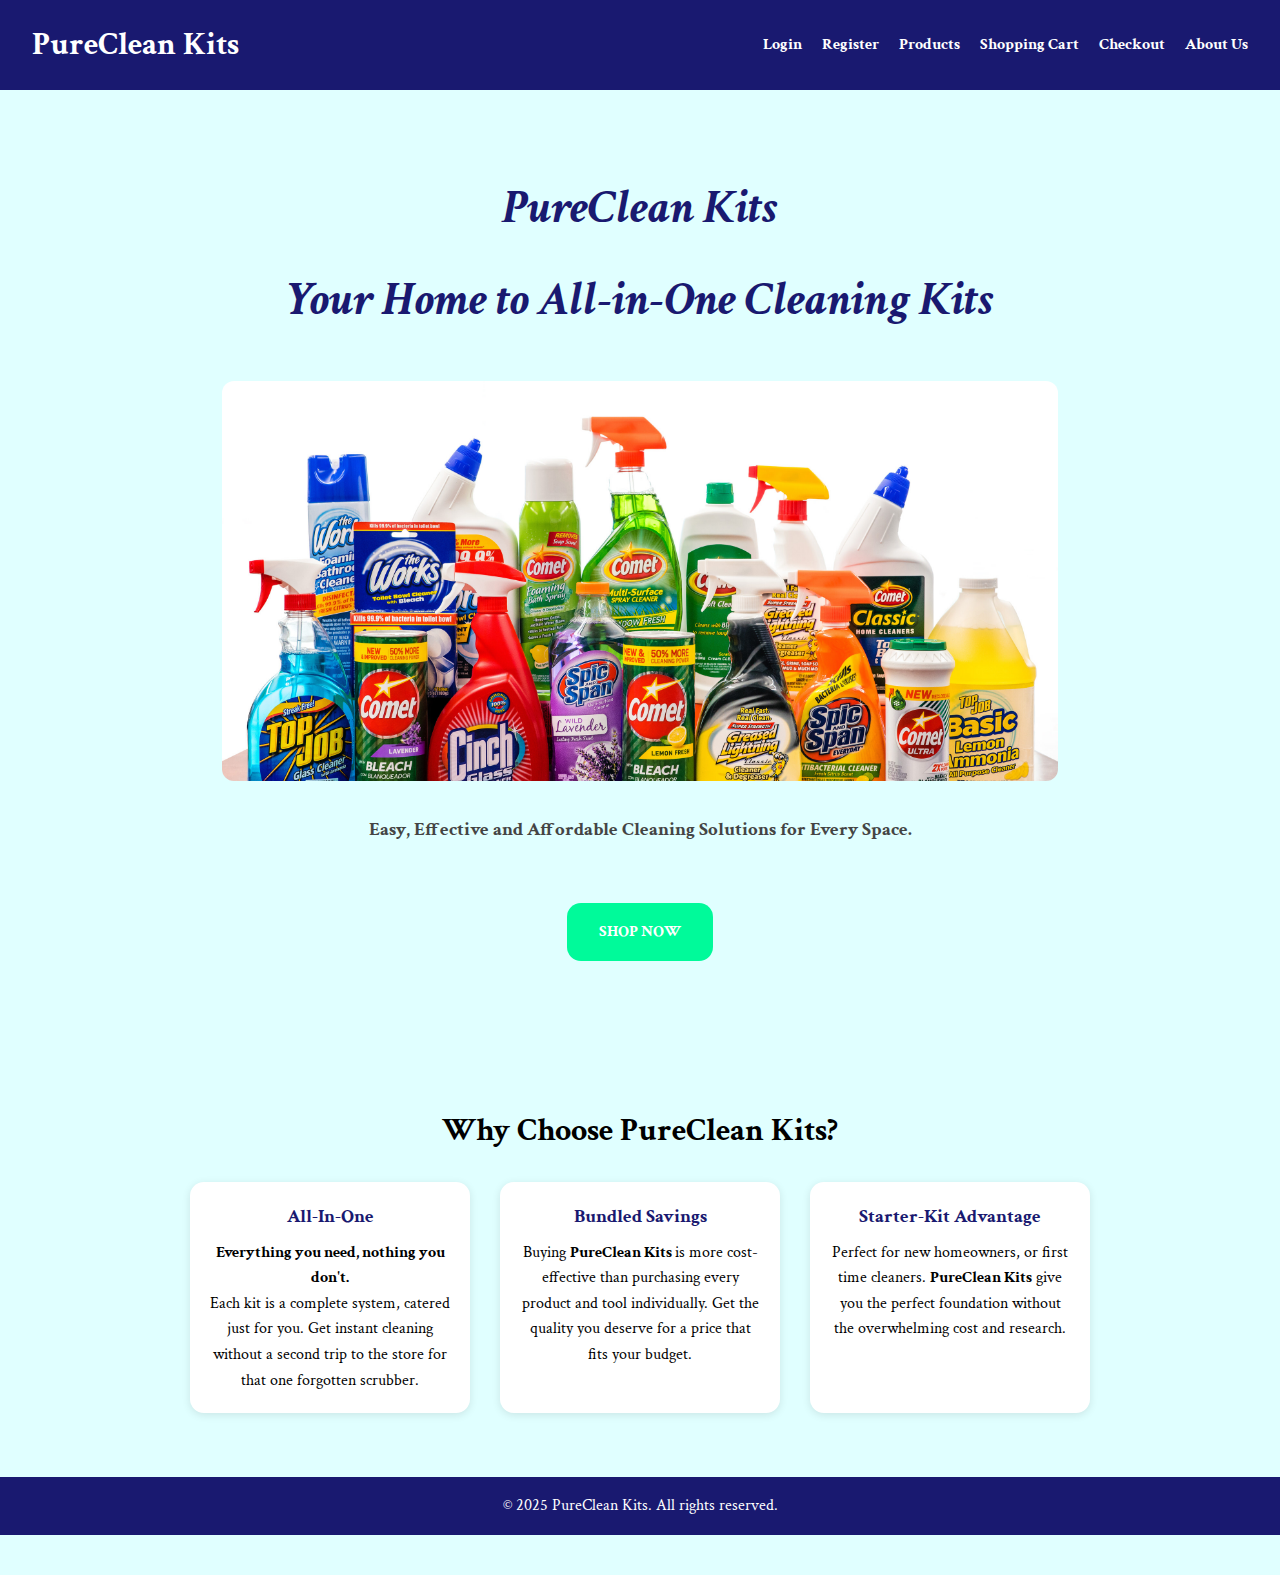
<file: index.html>
<!DOCTYPE html>
<html lang="en">
<head>
  <meta charset="UTF-8">
  <meta name="viewport" content="width=device-width, initial-scale=1.0">
  <title>PureClean Kits</title>
  <!--Link to CSS-->
  <link rel="stylesheet" href="style.css">
  <link rel="preconnect" href="https://fonts.googleapis.com">
  <link rel="preconnect" href="https://fonts.gstatic.com" crossorigin>
  <link href="https://fonts.googleapis.com/css2?family=Crimson+Text:ital,wght@0,400;0,600;0,700;1,400;1,600;1,700&display=swap" rel="stylesheet">
  </head>
<body>
  <!-- HEADER -->
  <header class="site-header">
    <div class="brand">
      <h1><a href="index.html">PureClean Kits</a></h1>
    </div>
    <nav class="main-nav">
      <a href="login.html">Login</a> 
      <a href="register.html">Register</a>
      <a href="products.html">Products</a>
      <a href="cart.html">Shopping Cart</a>
      <a href="checkout.html">Checkout</a>
      <a href="about.html">About Us</a>
    </nav>
  </header>

  <!--Landing Page-->
  <header class="hero">
    <div class="hero-content">
        <h1><i>PureClean Kits</i></h1>
        <h1><i>Your Home to All-in-One Cleaning Kits</i></h1><br>
        <img src="Household bundle.jpg" alt="Household Bundle"><br><br>
        <p><strong>Easy, Effective and Affordable Cleaning Solutions for Every Space.</strong></p><br>
        <a href="products.html" class="btn">SHOP NOW</a>
    </div>
  </header>

  <!--Features Section-->
  <section class="features">
    <h1>Why Choose PureClean Kits?</h1><br>
    <div class="feature-boxes">
        <div class="box">
            <h3><strong>All-In-One</strong></h3>
            <p><strong>Everything you need, nothing you don't.</strong><br>Each kit is a complete system, catered just for you.
            Get instant cleaning without a second trip to the store for that one forgotten scrubber.</p>
        </div>
        <div class="box">
            <h3><strong>Bundled Savings</strong></h3>
            <p>Buying <strong>PureClean Kits </strong>is more cost-effective than purchasing every product and tool individually.
                Get the quality you deserve for a price that fits your budget.</p>
        </div>
        <div class="box">
            <h3><strong>Starter-Kit Advantage</strong></h3>
            <p>Perfect for new homeowners, or first time cleaners. <strong>PureClean Kits</strong> give you the perfect 
                foundation without the overwhelming cost and research.</p>
        </div>
    </div>
  </section>


  <script>

    //Shop now linked to products page
    document.getElementById("shopNowBtn").addEventListener("click", () => {
    window.location.href = "products.html";
  });

document.addEventListener("DOMContentLoaded", function() {
  let logoutBtn = document.getElementById("logoutBtn");

  // Show logout only if user is logged in
  if (localStorage.getItem("loggedInUser")) {
    logoutBtn.style.display = "inline-block";
  }

  logoutBtn.addEventListener("click", function() {
    localStorage.removeItem("loggedInUser");
    alert("Logged out!");
    window.location.reload();
  });
});
</script>

  <section class="site-footer">
        <p>&copy; 2025 PureClean Kits. All rights reserved.</p>
    </footer>
</body>

</html>
</file>
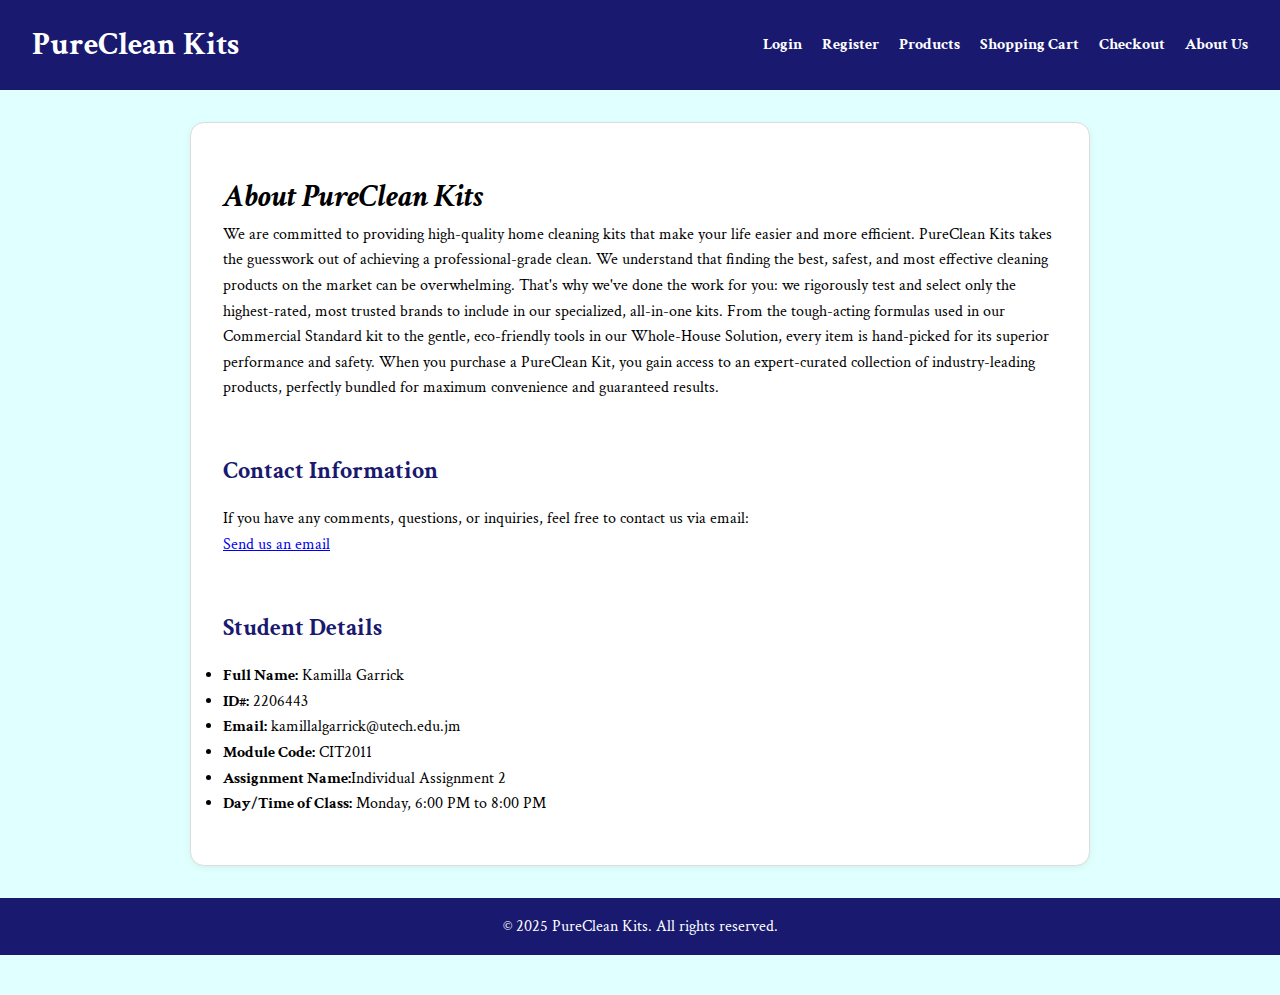
<file: about.html>
<!DOCTYPE html>
<html lang="en">
<head>
  <meta charset="UTF-8">
  <meta name="viewport" content="width=device-width, initial-scale=1.0">
  <title>About us- PureClean Kits</title>
  <!--Link to CSS-->
  <link rel="stylesheet" href="../style.css">
  <link rel="preconnect" href="https://fonts.googleapis.com">
  <link rel="preconnect" href="https://fonts.gstatic.com" crossorigin>
  <link href="https://fonts.googleapis.com/css2?family=Crimson+Text:ital,wght@0,400;0,600;0,700;1,400;1,600;1,700&display=swap" rel="stylesheet">
  </head>
<body>
  <!-- HEADER -->
  <header class="site-header">
    <div class="brand">
      <h1><a href="index.html">PureClean Kits</a></h1>
    </div>
    <nav class="main-nav">
      <a href="login.html">Login</a> 
      <a href="register.html">Register</a>
      <a href="products.html">Products</a>
      <a href="cart.html">Shopping Cart</a>
      <a href="checkout.html">Checkout</a>
      <a href="about.html">About Us</a>
    </nav>
  </header>


  <section class="section">
    <h1><i>About PureClean Kits</i></h1>
    <p>We are committed to providing high-quality home cleaning kits that make your life easier and more efficient. PureClean Kits takes the guesswork out of achieving a professional-grade clean. 
      We understand that finding the best, safest, and most effective cleaning products on the market can be overwhelming. That's why we've done the work for you: we rigorously test and select only the highest-rated, 
      most trusted brands to include in our specialized, all-in-one kits. From the tough-acting formulas used in our Commercial Standard kit to the gentle, eco-friendly tools in our Whole-House Solution, every item is hand-picked for its superior performance and safety. 
      When you purchase a PureClean Kit, you gain access to an expert-curated collection of industry-leading products, perfectly bundled for maximum convenience and guaranteed results.</p>
    <br><br>
    <h2>Contact Information</h2>
    <p>If you have any comments, questions, or inquiries, feel free to contact us via email:</p>
    <p>
      <a href="kamillalgarrick@utech.edu.jm">Send us an email</a>
    </p><br><br>

    <h2>Student Details</h2>
    <ul>
      <li><strong>Full Name:</strong> Kamilla Garrick</li>
      <li><strong>ID#:</strong> 2206443</li>
      <li><strong>Email:</strong> kamillalgarrick@utech.edu.jm</li>
      <li><strong>Module Code:</strong> CIT2011</li>
      <li><strong>Assignment Name:</strong>Individual Assignment 2</li>
      <li><strong>Day/Time of Class:</strong> Monday, 6:00 PM to 8:00 PM</li>
    </ul>
  </section>


   <section class="site-footer">
        <p>&copy; 2025 PureClean Kits. All rights reserved.</p>
    </footer>
</body>
</html>
</file>
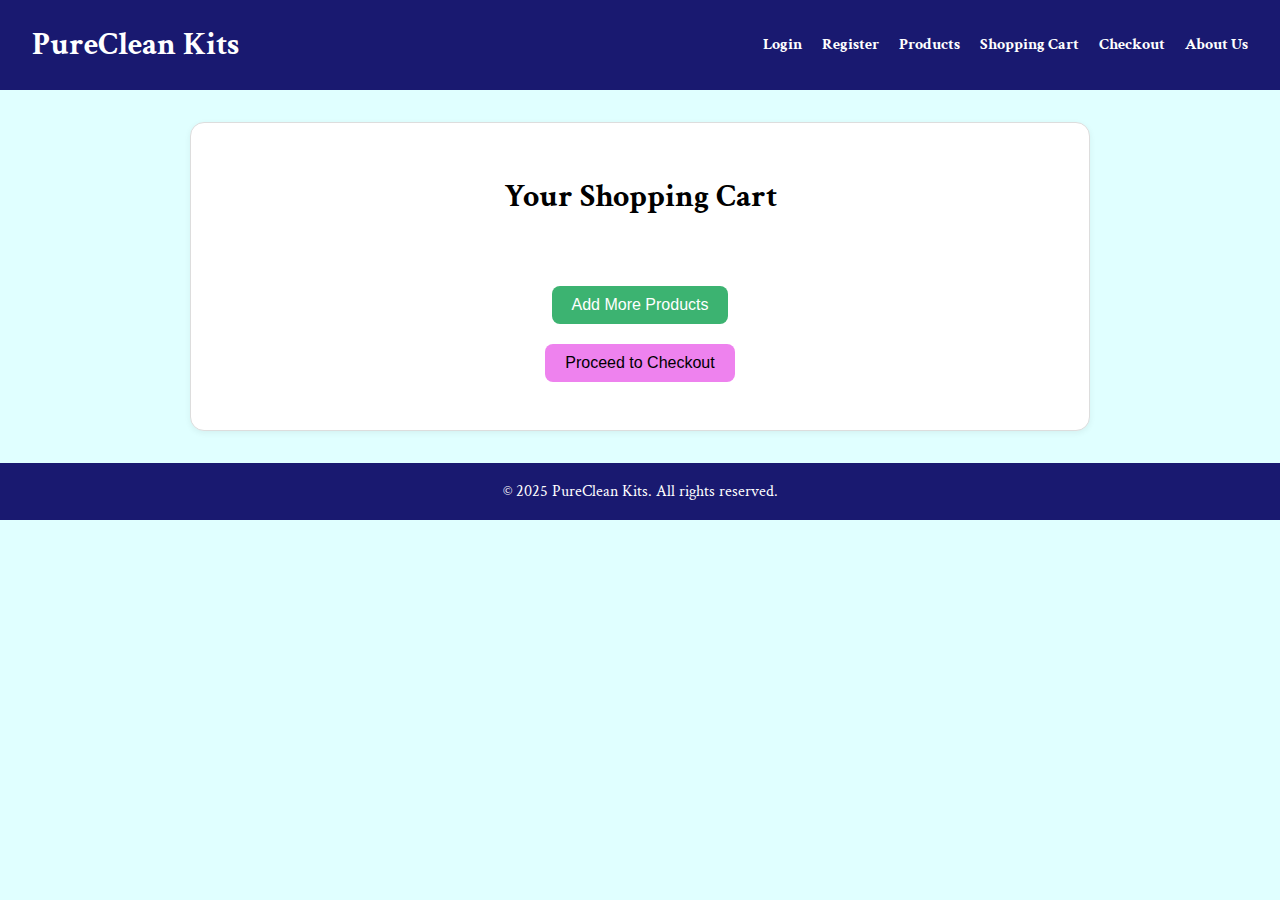
<file: cart.html>
<!DOCTYPE html>
<html lang="en">
<head>
  <meta charset="UTF-8">
  <meta name="viewport" content="width=device-width, initial-scale=1.0">
  <title>PureClean Kits</title>
  <!--Link to CSS-->
  <link rel="stylesheet" href="../style.css">
  <link rel="preconnect" href="https://fonts.googleapis.com">
  <link rel="preconnect" href="https://fonts.gstatic.com" crossorigin>
  <link href="https://fonts.googleapis.com/css2?family=Crimson+Text:ital,wght@0,400;0,600;0,700;1,400;1,600;1,700&display=swap" rel="stylesheet">
  </head>
<body>
  <!-- HEADER -->
  <header class="site-header">
    <div class="brand">
      <h1><a href="index.html">PureClean Kits</a></h1>
    </div>
    <nav class="main-nav">
      <a href="login.html">Login</a> 
      <a href="register.html">Register</a>
      <a href="products.html">Products</a>
      <a href="cart.html">Shopping Cart</a>
      <a href="checkout.html">Checkout</a>
      <a href="about.html">About Us</a>
    </nav>
  </header>

  <section class="section">
    <h1 style="text-align:center;">Your Shopping Cart</h1>
    <div class="products-grid" id="cartGrid"></div>

    <!-- Add More Products Button -->
<div style="text-align:center; margin-bottom: 20px;">
  <button id="addMoreBtn" style="
    padding: 10px 20px;
    background: mediumseagreen;
    color: white;
    border: none;
    border-radius: 8px;
    cursor: pointer;
    font-size: 16px;">
    Add More Products
  </button>
</div>

    <!-- Proceed to Checkout Button -->
  <div style="text-align:center; margin-top: 20px;">
    <button id="checkoutBtn" style="
      padding: 10px 20px; 
      background: violet; 
      color: black; 
      border: none; 
      border-radius: 8px; 
      cursor: pointer;
      font-size: 16px;">
      Proceed to Checkout
    </button>
  </div>
  </section>


  <script>
  const cartGrid = document.getElementById("cartGrid");

  // Get cart items from localStorage
  const cartItems = JSON.parse(localStorage.getItem("cart")) || [];

  // Display each item in the cart
  cartItems.forEach(item => {
    const card = document.createElement("div");
    card.classList.add("product-card");

    card.innerHTML = `
      <img src="${item.img}" alt="${item.name}">
      <h4>${item.name}</h4>
      <p>${item.price}</p>
     
    `;

    cartGrid.appendChild(card);
  });


   const addMoreBtn = document.getElementById("addMoreBtn");

  addMoreBtn.addEventListener("click", () => {
    window.location.href = "products.html"; // Redirect to products page
  });

  const checkoutBtn = document.getElementById("checkoutBtn");

  checkoutBtn.addEventListener("click", () => {
    // Redirect to checkout page
    window.location.href = "checkout.html";
  });
</script>










   <section class="site-footer">
        <p>&copy; 2025 PureClean Kits. All rights reserved.</p>
    </footer>
</body>
</html>
</file>
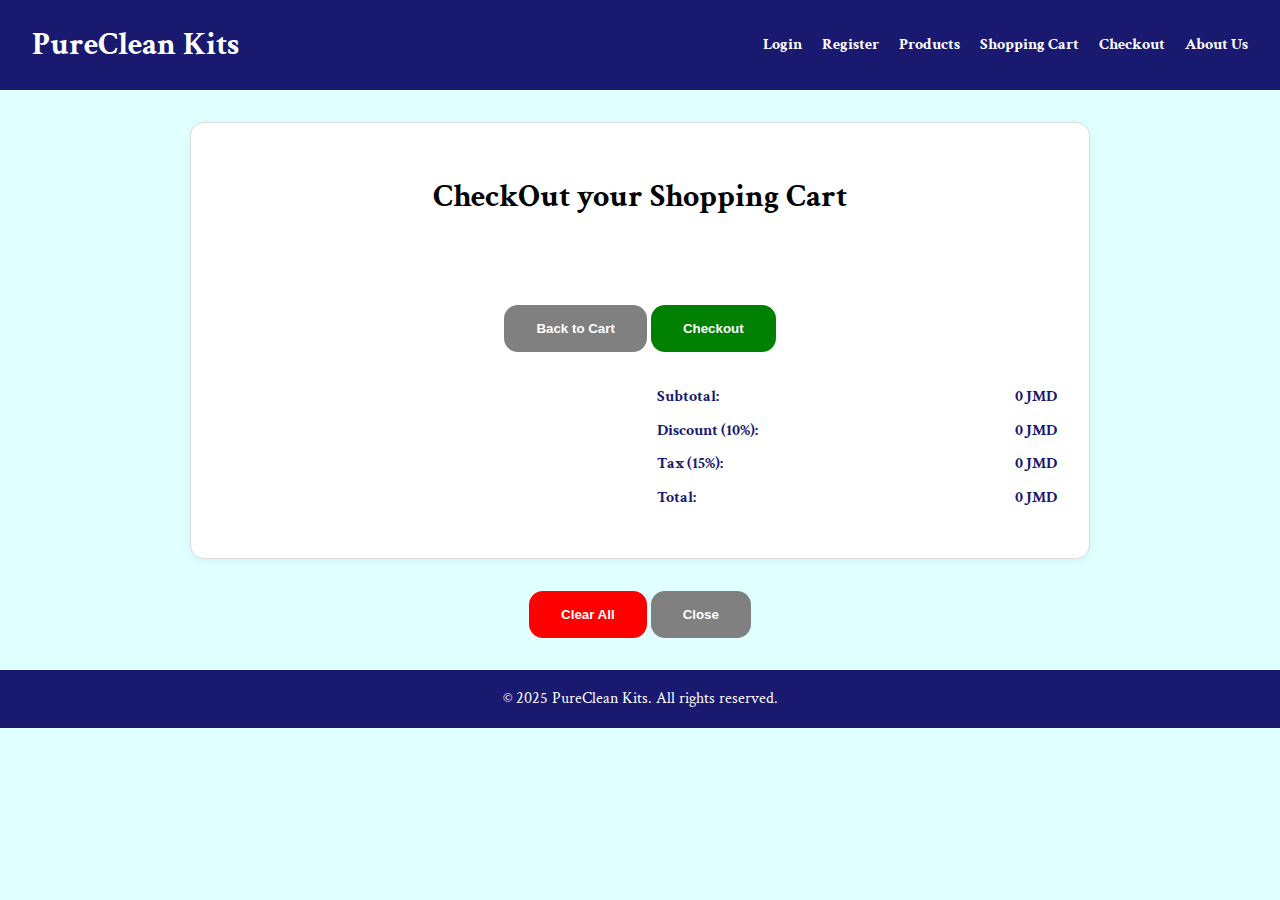
<file: checkout.html>
<!DOCTYPE html>
<html lang="en">
<head>
  <meta charset="UTF-8">
  <meta name="viewport" content="width=device-width, initial-scale=1.0">
  <title>PureClean Kits</title>
  <!--Link to CSS-->
  <link rel="stylesheet" href="style.css">
  <link rel="preconnect" href="https://fonts.googleapis.com">
  <link rel="preconnect" href="https://fonts.gstatic.com" crossorigin>
  <link href="https://fonts.googleapis.com/css2?family=Crimson+Text:ital,wght@0,400;0,600;0,700;1,400;1,600;1,700&display=swap" rel="stylesheet">
  </head>
<body>
  <!-- HEADER -->
  <header class="site-header">
    <div class="brand">
      <h1><a href="index.html">PureClean Kits</a></h1>
    </div>
    <nav class="main-nav">
      <a href="login.html">Login</a> 
      <a href="register.html">Register</a>
      <a href="products.html">Products</a>
      <a href="cart.html">Shopping Cart</a>
      <a href="checkout.html">Checkout</a>
      <a href="about.html">About Us</a>
    </nav>
  </header>


  <section class="section">
  <h1 class="checkout-title">CheckOut your Shopping Cart</h1>

  <div class="order-summary" id="cartSummary"></div>
  <br><br>

  <!--back to cart and checkout buttons-->
  <div style="text-align:center; margin-bottom: 20px;">
    <button id="backToCartBtn" class="btn btn-secondary">Back to Cart</button>
    <button id="checkoutBtn" class="btn btn-primary">Checkout</button>
  </div>

  <div class="cart-totals">
    <div><span>Subtotal:</span> <span id="subtotalVal">0 JMD</span></div>
    <div><span>Discount (10%):</span> <span id="discountVal">0 JMD</span></div>
    <div><span>Tax (15%):</span> <span id="taxVal">0 JMD</span></div>
    <div><strong>Total:</strong> <strong id="totalVal">0 JMD</strong></div>
  </div>
</section>


<!--shipping form is hidden until make payment is clicked-->
<div class="checkout-form-container" id="shippingForm" style="display:none;">
  <h2>Shipping Details</h2>

  <form id="shippingDetailsForm">

    <label>Full Name:</label>
    <input type="text" id="shipName" required>

    <label>Shipping Address:</label>
    <textarea id="shipAddress" required></textarea>

    <label>Amount (JMD):</label>
    <input type="number" id="shipAmount" readonly>

    <br><br>

    <button type="button" id="makePaymentBtn" class="btn btn-primary">Make Payment</button>
    <button type="button" id="cancelOrderBtn" class="btn btn-cancel">Cancel</button>

  </form>
</div>


<!-- action button -->
<div class="checkout-buttons">
  <button id="clearAllBtn" class="btn btn-danger">Clear All</button>
  <button id="closeBtn" class="btn btn-secondary">Close</button>
</div>


<script>
let cart = JSON.parse(localStorage.getItem("cart")) || [];
const cartSummary = document.getElementById("cartSummary");

function priceToNumber(priceString) {
  return Number(priceString.replace(/[^0-9]/g, ""));
}

function loadCheckout() {
  cartSummary.innerHTML = "";

  cart.forEach((item, index) => {
    const cartItem = document.createElement("div");
    cartItem.classList.add("cart-item");

    cartItem.innerHTML = `
      <img src="${item.img}" alt="${item.name}">
      <div class="cart-item-info">
        <h4>${item.name}</h4>
        <p>${item.price}</p>
      </div>

      <div class="cart-item-quantity">
        <input type="number" min="1" value="${item.quantity || 1}" 
        onchange="updateQuantity(${index}, this.value)">
      </div>

      <div class="cart-item-subtotal" id="subtotal-${index}">${item.price}</div>

      <button onclick="removeItem(${index})">Remove</button>
    `;

    cartSummary.appendChild(cartItem);
  });

  calculateTotals();
}

function updateQuantity(index, value) {
  cart[index].quantity = Number(value);
  localStorage.setItem("cart", JSON.stringify(cart));
  calculateTotals();
}

function removeItem(index) {
  cart.splice(index, 1);
  localStorage.setItem("cart", JSON.stringify(cart));
  loadCheckout();
}

function calculateTotals() {
  let subtotal = 0;

  cart.forEach((item, i) => {
    const price = priceToNumber(item.price);
    const qty = item.quantity || 1;
    const itemTotal = price * qty;
    subtotal += itemTotal;
    if(document.getElementById(`subtotal-${i}`)) {
      document.getElementById(`subtotal-${i}`).innerText = itemTotal + " JMD";
    }
  });

  const discount = subtotal * 0.10;
  const taxable = subtotal - discount;
  const tax = taxable * 0.15;
  const grandTotal = taxable + tax;

  document.getElementById("subtotalVal").innerText = subtotal + " JMD";
  document.getElementById("discountVal").innerText = discount + " JMD";
  document.getElementById("taxVal").innerText = tax + " JMD";
  document.getElementById("totalVal").innerText = grandTotal + " JMD";
}

loadCheckout();

// SHOW SHIPPING FORM WHEN CHECKOUT IS CLICKED
document.getElementById("checkoutBtn").addEventListener("click", () => {
  document.getElementById("shippingForm").style.display = "block";

  // auto-fill amount
  let total = document.getElementById("totalVal").innerText.replace(" JMD", "");
  document.getElementById("shipAmount").value = total;
});


// MAKE PAYMENT BUTTON LOGIC
document.getElementById("makePaymentBtn").addEventListener("click", function () {
  let user = localStorage.getItem("loggedInUser");

  if (!user) {
    alert("You need an account to make a payment.");
    window.location.href = "register.html";
    return;
  }

  let name = document.getElementById("shipName").value.trim();
  let address = document.getElementById("shipAddress").value.trim();

  if (name === "" || address === "") {
    alert("Please fill out all shipping details before continuing.");
    return;
  }

  alert("Redirecting to secure banking/payment page...");

  // Payment
  localStorage.removeItem("cart");
  window.location.href = "index.html";
});


// cancel button and hidden form
document.getElementById("cancelOrderBtn").addEventListener("click", () => {
  document.getElementById("shippingForm").style.display = "none";
});


// clear all 
document.getElementById("clearAllBtn").addEventListener("click", () => {
  if (confirm("Clear your entire order?")) {
    localStorage.removeItem("cart");
    document.getElementById("shippingDetailsForm").reset();
    loadCheckout();
  }
});


// back to cart
document.getElementById("backToCartBtn").addEventListener("click", () => {
  window.location.href = "cart.html";
});

// close page
document.getElementById("closeBtn").addEventListener("click", () => {
  window.location.href = "index.html";
});
</script>





















   <section class="site-footer">
        <p>&copy; 2025 PureClean Kits. All rights reserved.</p>
    </footer>
</body>

</html>
</file>
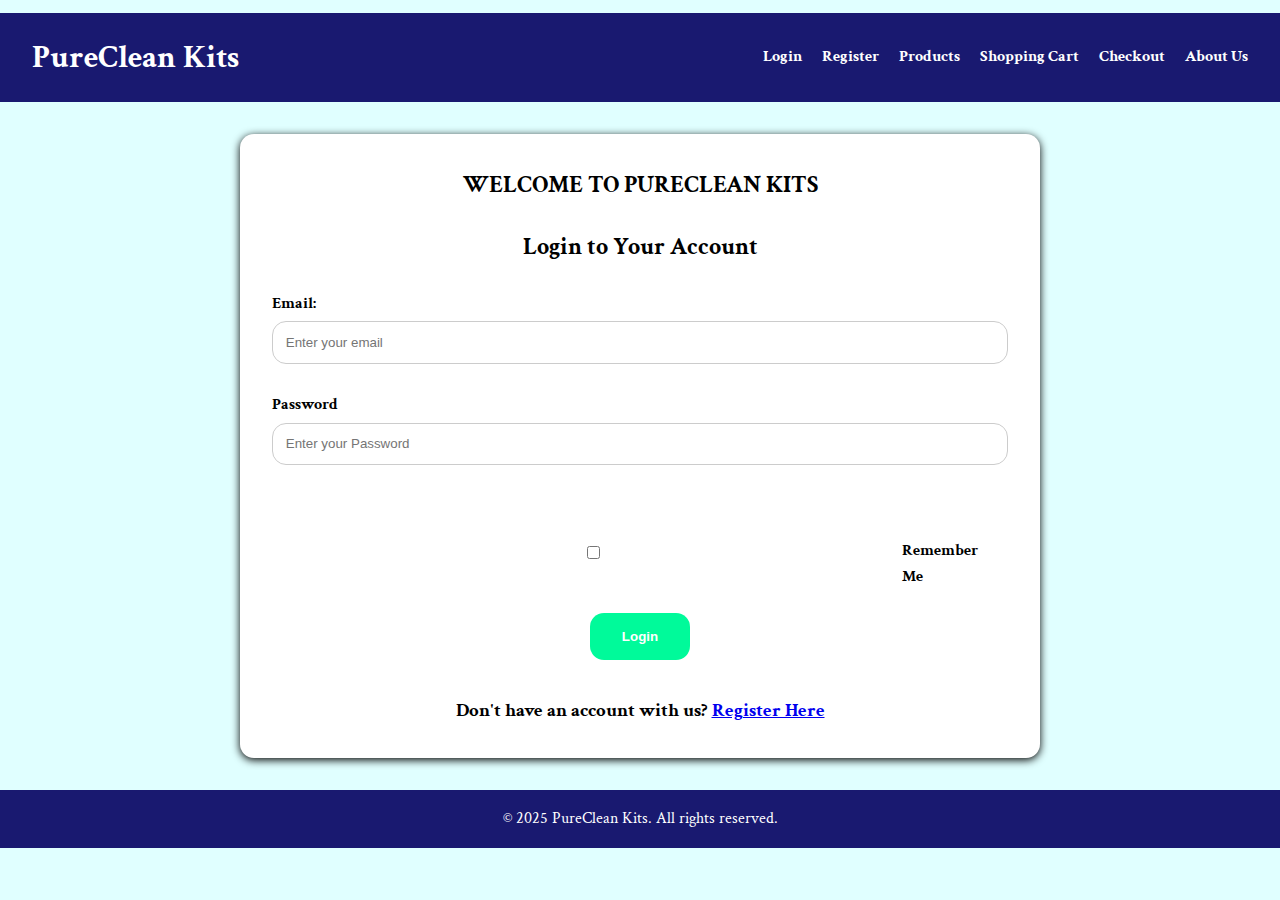
<file: login.html>
<!DOCTYPE html>
<html lang="en">
<head>
  <meta charset="UTF-8">
  <meta name="viewport" content="width=device-width, initial-scale=1.0">
  <title>PureClean Kits</title>
  <!--Link to CSS-->
  <link rel="stylesheet" href="../style.css">
  <link rel="preconnect" href="https://fonts.googleapis.com">
  <link rel="preconnect" href="https://fonts.gstatic.com" crossorigin>
  <link href="https://fonts.googleapis.com/css2?family=Crimson+Text:ital,wght@0,400;0,600;0,700;1,400;1,600;1,700&display=swap" rel="stylesheet">
  </head>
<body>
  <!-- HEADER -->
  <header class="site-header">
    <div class="brand">
      <h1><a href="index.html">PureClean Kits</a></h1>
    </div>
    <nav class="main-nav">
      <a href="login.html">Login</a> 
      <a href="register.html">Register</a>
      <a href="products.html">Products</a>
      <a href="cart.html">Shopping Cart</a>
      <a href="checkout.html">Checkout</a>
      <a href="about.html">About Us</a>
    </nav>
  </header>


  <!--Login Form-->
  <section class="login-form">
    <div class="login-container">
        <h2>WELCOME TO PURECLEAN KITS</h2>
        <h2>Login to Your Account</h2>
        <form id="login-form">
            <label for="email">Email:</label>
            <input type="text" id="email" placeholder="Enter your email" required><br>

            <label for="password">Password</label>
            <input type="password" id="password" placeholder="Enter your Password" required><br><br>

            <div class="remember-row">
                <input type="checkbox" id="rememberMe">
                <label for="remeberMe>">Remember Me</label>
            </div>

            <button type="submit" class="btn">Login</button><br><br>

            <p id="error-message"></p>
        </form>

        <h3><p>Don't have an account with us? <a href="register.html">Register Here</a></p></h3>
    </div>

    <script src="login.js"></script>
  </section>

<body class="login-page"></body>





   <section class="site-footer">
        <p>&copy; 2025 PureClean Kits. All rights reserved.</p>
    </footer>
</body>
</html>
</file>
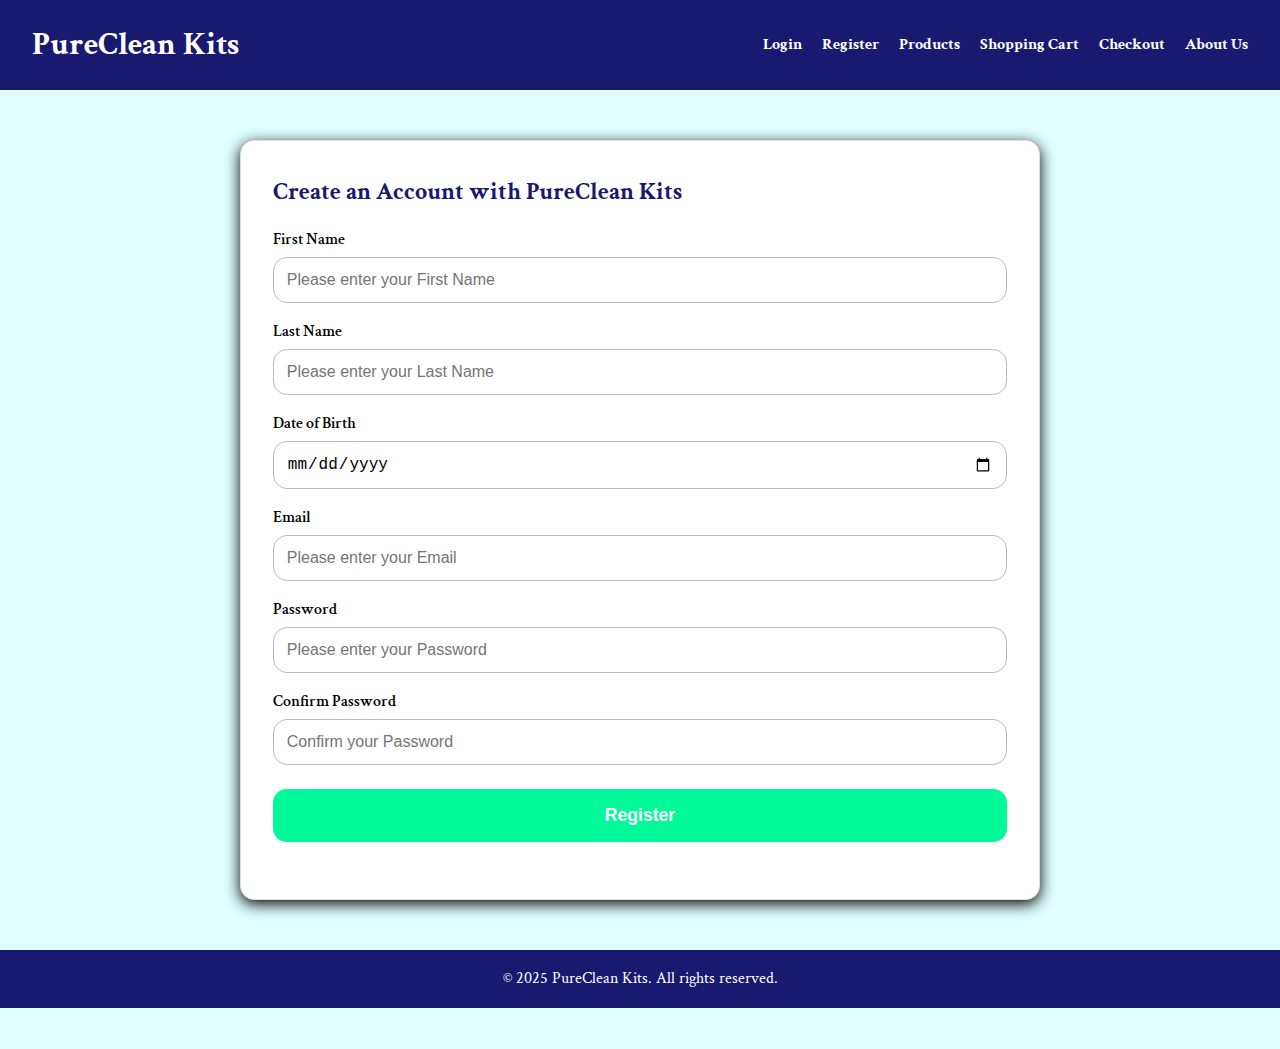
<file: register.html>
<!DOCTYPE html>
<html lang="en">
<head>
  <meta charset="UTF-8">
  <meta name="viewport" content="width=device-width, initial-scale=1.0">
  <title>PureClean Kits</title>
  <!--Link to CSS-->
  <link rel="stylesheet" href="../style.css">
  <link rel="preconnect" href="https://fonts.googleapis.com">
  <link rel="preconnect" href="https://fonts.gstatic.com" crossorigin>
  <link href="https://fonts.googleapis.com/css2?family=Crimson+Text:ital,wght@0,400;0,600;0,700;1,400;1,600;1,700&display=swap" rel="stylesheet">
  </head>
<body>
  <!-- HEADER -->
  <header class="site-header">
    <div class="brand">
      <h1><a href="index.html">PureClean Kits</a></h1>
    </div>
    <nav class="main-nav">
      <a href="login.html">Login</a> 
      <a href="register.html">Register</a>
      <a href="products.html">Products</a>
      <a href="cart.html">Shopping Cart</a>
      <a href="checkout.html">Checkout</a>
      <a href="about.html">About Us</a>
    </nav>
  </header>

  <section class="section login-form">
    <h2>Create an Account with PureClean Kits</h2>

    <form id="registerForm">
      <label>First Name</label>
      <input type="text" id="firstname" placeholder="Please enter your First Name">

      <label>Last Name</label>
      <input type="text" id="lastname" placeholder="Please enter your Last Name">

      <label>Date of Birth</label>
      <input type="date" id="dob" placeholder="Please enter your Date of Birth">

      <label>Email</label>
      <input type="text" id="email" placeholder="Please enter your Email">

      <label>Password</label>
      <input type="text" id="password" placeholder="Please enter your Password">

      <label>Confirm Password</label>
      <input type="text" id="confirmPassword" placeholder="Confirm your Password">

      <button type="submit" class="btn">Register</button><br><br>

    </form>


    <script src="register.js"></script>
  </section>

<body class="register-page"></body>










   <section class="site-footer">
        <p>&copy; 2025 PureClean Kits. All rights reserved.</p>
    </footer>
</body>
</html>
</file>
<file: style.css>
/*CSS VARIABLES*/
:root {
  --bg: lightcyan;               
  --primary: midnightblue;         
  --accent: mediumspringgreen;          
  --text: black;
  --radius: 14px;
  --font-main: "Crimson Text", serif;
}

/*GLOBAL STYLES*/
* {
  margin: 0;
  padding: 0;
  box-sizing: border-box;
}

body {
  font-family: var(--font-main);
  background: var(--bg);
  color: var(--text);
  line-height: 1.6;
  padding-bottom: 40px;
  justify-content: center;

}




/*HEADER*/
.site-header {
  background: var(--primary);
  color: white;
  padding: 1.2rem 2rem;
  display: flex;
  justify-content: space-between;
  align-items: center;
  flex-wrap: wrap;
  width: 100%;
}

.brand h1 a {
  color: white;
  text-decoration: none;
}

.main-nav a {
  margin-left: 1rem;
  color: white;
  text-decoration: none;
  font-weight: bold;
}

.main-nav a:hover {
  color: var(--accent);
}



/*Landing Page*/
.hero {
  text-align: center;
  padding: 5rem 2rem;
  max-width: 900px;
  margin: auto;
}

.hero h1 {
  font-size: 3rem;
  margin-bottom: 1rem;
  color: var(--primary);
}

.hero p {
  font-size: 1.2rem;
  margin-bottom: 2rem;
  color: #444;
}

.hero img {
  width: 100%;        /* fills container width */
  height: 400px;      /* fixed height */
  object-fit: cover;  /* crops image to fit without stretching */
  border-radius: 12px;
}

.btn {
  display: inline-block;
  background: var(--accent);
  color: white;
  padding: 1.2rem 2.5rem;
  border-radius: var(--radius);
  text-decoration: none;
  font-weight: bold;
  transition: 0.3s ease;
}

.btn:hover {
  background: teal;
}




/*Login Page/Form*/
body.login-page,
.register-page body {
  display: flex;
  justify-content: center;
  align-items: center;
  min-height: 100vh;
  flex-direction: column;
}

/* LOGIN BOX */
.login-container {
  width: 800px;
  background: white;
  padding: 2rem;
  border-radius: var(--radius);
  box-shadow: 0 2px 8px black;
  text-align: center;
  margin-top: 2rem; /* prevents it from touching the header */
}

.login-container h2 {
  margin-bottom: 1.5rem;
}

.login-container label {
  display: block;
  text-align: left;
  margin: 12px 0 5px;
  font-weight: bold;
}

.login-container input {
  width: 100%;
  padding: 0.8rem;
  border: 1px solid #ccc;
  border-radius: var(--radius);
  margin-bottom: 1rem;
}

.remember-row {
  display:flex;
  justify-content: center;
  align-items: center;
  gap: 6px;
  margin: 1.2rem;
}

#error-message {
  color: red;
  margin-top: 10px;
  font-weight: bold;
}




/*Registration Page*/
/* Center registration section */
.section.login-form {
  width: 800px;
  margin: 50px auto;
  background: white;
  padding: 2rem;
  border-radius: var(--radius);
  box-shadow: 0 4px 15px black;
  text-align: left;
}

/* Form labels inputs */
.section.login-form label {
  font-weight: 600;
  display: block;
  margin-top: 1rem;
}

.section.login-form input {
  width: 100%;
  padding: 0.8rem;
  border-radius: var(--radius);
  border: 1px solid #bbb;
  margin-top: 0.3rem;
  font-size: 1rem;
}

/* Register button */
.section.login-form .btn {
  width: 100%;
  margin-top: 1.5rem;
  padding: 1rem;
  font-size: 1.1rem;
  font-weight: bold;
}





/*Products Page*/
    /* Products Grid */
    .products-grid {
      display: grid;
      grid-template-columns: repeat(auto-fit, minmax(200px, 1fr));
      gap: 1.5rem;
      margin: 2rem;
    }

    .product-card {
      background: white;
      border-radius: var(--radius);
      box-shadow: 0 4px 10px black;
      padding: 1rem;
      text-align: center;
    }

    .product-card img {
      width: 100%;
      height: 190px;
      object-fit: cover;
      border-radius: var(--radius);
      margin-bottom: 0.5rem;
    }

    .product-card h4 {
      margin-bottom: 0.5rem;
      color: var(--text);
    }

    .product-card p {
      font-weight: bold;
      color: var(--primary);
    }
.product-card button {
  padding: 0.7rem 1.2rem;
  border: none;
  background: var(--accent);
  color: white;
  border-radius: var(--radius);
  cursor: pointer;
  margin-top: 0.5rem;
}

.product-card button:hover {
  background: teal;
}


.bundles-grid {
  display: grid;
  grid-template-columns: repeat(auto-fit, minmax(200px, 1fr));
  gap: 2rem;
  margin: 2rem;
}

.bundle-card {
  background: white;
  border-radius: var(--radius);
  box-shadow: 0 4px 10px rgba(0,0,0,0.1);
  padding: 1rem;
  text-align: center;
}

.bundle-card img {
  width: 100%;
  height: auto;
  border-radius: var(--radius);
  margin-bottom: 0.5rem;
}

.bundle-card h4 {
  margin-bottom: 0.5rem;
  color: var(--text);
}

.bundle-card p {
  font-weight: bold;
  color: var(--primary);
}

.bundle-card button {
  background: var(--accent);
  color: white;
  padding: 0.8rem 1.5rem;
  border-radius: var(--radius);
  border: none;
  cursor: pointer;
  font-weight: bold;
  transition: 0.3s ease;
}

.bundle-card button:hover {
  background: teal;
}




/*Checkout Cart*/
    .order-summary {
      display: flex;
      flex-direction: column;
      gap: 1rem;
      margin-top: 2rem;
    }

    .cart-item {
      display: flex;
      align-items: center;
      justify-content: space-between;
      background: white;
      padding: 1rem 1.5rem;
      border-radius: var(--radius, 14px);
      box-shadow: 0 4px 10px rgba(0,0,0,0.1);
    }

    .cart-item img {
      width: 60px;
      height: 60px;
      object-fit: cover;
      border-radius: 10px;
      margin-right: 1rem;
    }

    .cart-item-info {
      flex: 1;
    }

    .cart-item-info h4 {
      margin-bottom: 0.3rem;
      font-size: 1rem;
      color: var(--text, black);
    }

    .cart-item-info p {
      font-size: 0.9rem;
      color: #555;
    }

    .cart-item-quantity input {
      width: 50px;
      padding: 5px;
      border-radius: 5px;
      border: 1px solid #ccc;
    }

    .cart-item-price,
    .cart-item-subtotal {
      font-weight: bold;
      width: 80px;
      text-align: right;
      color: var(--primary, midnightblue);
    }

    .cart-item button {
      padding: 5px 10px;
      background: red;
      color: white;
      border: none;
      border-radius: 5px;
      cursor: pointer;
    }

    /* Total / Summary */
    .cart-totals {
      margin-top: 2rem;
      max-width: 400px;
      margin-left: auto;
      display: flex;
      flex-direction: column;
      gap: 0.5rem;
      font-weight: bold;
      color: var(--primary, midnightblue);
    }

    .cart-totals div {
      display: flex;
      justify-content: space-between;
    }

    .checkout-title {
      text-align: center;
      margin-bottom: 2rem;
    }


    .checkout-form-container {
  background: #fff;
  padding: 20px;
  border-radius: 10px;
  max-width: 500px;
  margin: 20px auto;
  box-shadow: 0 4px 8px rgba(0,0,0,0.1);
}
/*still checkout form- additional buttons*/
.checkout-form-container input,
.checkout-form-container textarea {
  width: 100%;
  padding: 10px;
  margin-top: 5px;
  margin-bottom: 15px;
  border-radius: 5px;
  border: 1px solid #ccc;
}

.checkout-buttons {
  margin-top: 20px;
  text-align: center;
}

.btn {
  display: inline-block;
  background: var(--accent);
  color: white;
  padding: 1rem 2rem;
  border-radius: var(--radius);
  border: none;
  cursor: pointer;
  font-weight: bold;
  transition: 0.3s ease;
}

.btn:hover {
  background: teal;
}

.btn-primary {
  background: green;
  color: white;
}

.btn-secondary {
  background: gray;
  color: white;
}

.btn-danger {
  background: red;
  color: white;
}

.btn-confirm {
  background: darkgreen;
  color: white;
}

.btn-cancel {
  background: darkred;
  color: white;
}



/*FEATURE BOXES*/
.features {
  max-width: 1000px;
  margin: 3rem auto;
  padding: 1rem;
  text-align: center;
}

.features h2 {
  color: var(--primary);
  margin-bottom: 1rem;
}

.feature-boxes {
  display: flex;
  justify-content: center;
  gap: 30px;
  flex-wrap: wrap;
}

.box {
  background: white;
  width: 280px;
  padding: 20px;
  border-radius: var(--radius);
  box-shadow: 0 2px 8px rgba(0,0,0,0.1);
}

.box h3 {
  color: var(--primary);
  margin-bottom: 0.5rem;
}





/*SECTION BOXES*/
.section {
  padding: 3rem 2rem;
  margin: 2rem auto;
  max-width: 900px;
  background: white;
  border: 1px solid #ddd;
  border-radius: var(--radius);
  box-shadow: 0 2px 6px rgba(0,0,0,0.06);
}

.section h2 {
  color: var(--primary);
  margin-bottom: 1rem;
}

/*FOOTER*/
.site-footer {
  text-align: center;
  padding: 1rem;
  background: var(--primary);
  color: white;
  margin-top: 2rem;
  width: 100%;
}

/*RESPONSIVE*/
@media (max-width: 700px) {
  .main-nav a {
    display: block;
    margin: 0.4rem 0;
  }

  .hero h1 {
    font-size: 2.3rem;
  }
}
</file>
